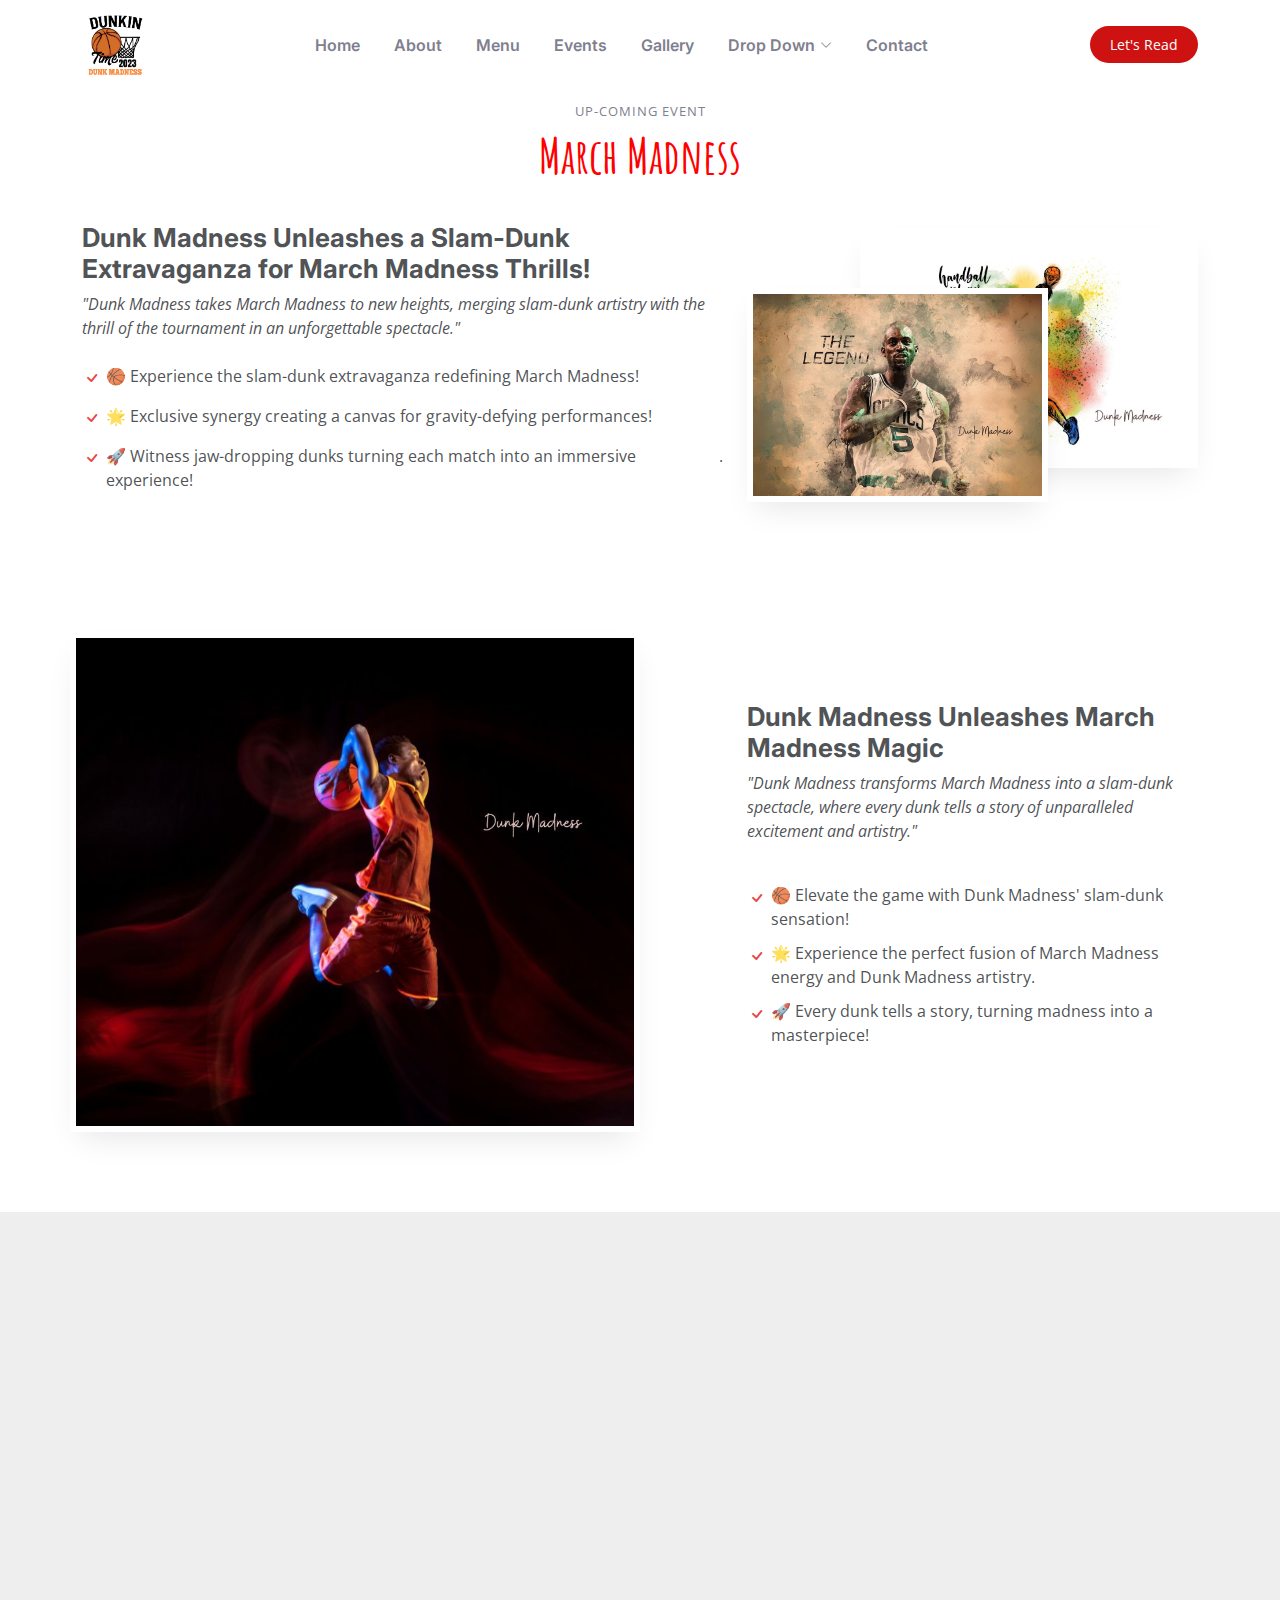
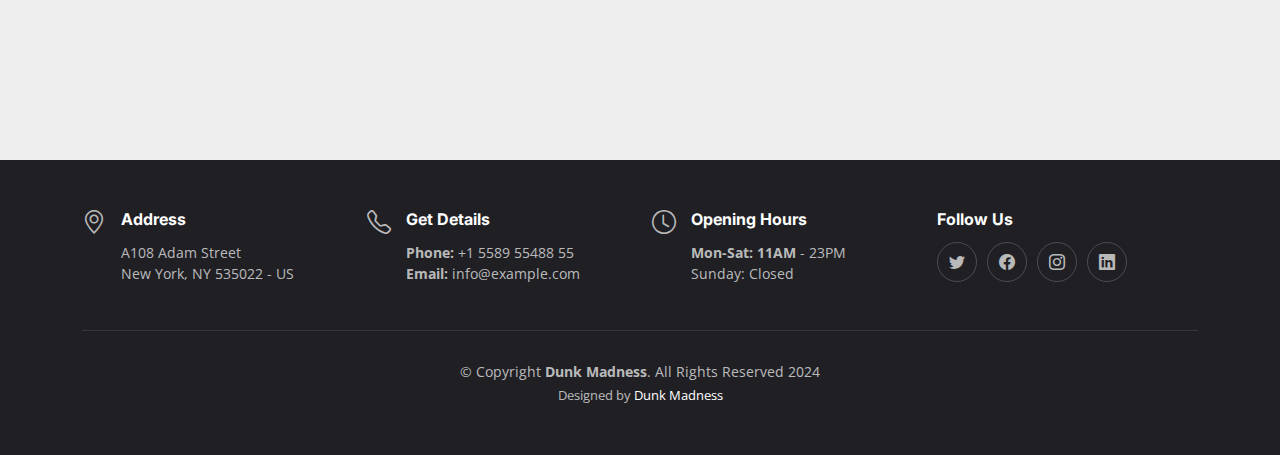
<file: event-detail.html>
<!DOCTYPE html>
<html lang="en">

<head>
  <meta charset="utf-8">
  <meta content="width=device-width, initial-scale=1.0" name="viewport">

  <title>Dunk Madness Bootstrap Template - Index</title>
  <meta content="" name="description">
  <meta content="" name="keywords">

  <!-- Favicons -->
  <link href="assets/img/favicon.png" rel="icon">
  <link href="assets/img/apple-touch-icon.png" rel="apple-touch-icon">

  <!-- Google Fonts -->
  <link rel="preconnect" href="https://fonts.googleapis.com">
  <link rel="preconnect" href="https://fonts.gstatic.com" crossorigin>
  <link href="https://fonts.googleapis.com/css2?family=Open+Sans:ital,wght@0,300;0,400;0,500;0,600;0,700;1,300;1,400;1,600;1,700&family=Amatic+SC:ital,wght@0,300;0,400;0,500;0,600;0,700;1,300;1,400;1,500;1,600;1,700&family=Inter:ital,wght@0,300;0,400;0,500;0,600;0,700;1,300;1,400;1,500;1,600;1,700&display=swap" rel="stylesheet">

  <!-- Vendor CSS Files -->
  <link href="assets/vendor/bootstrap/css/bootstrap.min.css" rel="stylesheet">
  <link href="assets/vendor/bootstrap-icons/bootstrap-icons.css" rel="stylesheet">
  <link href="assets/vendor/aos/aos.css" rel="stylesheet">
  <link href="assets/vendor/glightbox/css/glightbox.min.css" rel="stylesheet">
  <link href="assets/vendor/swiper/swiper-bundle.min.css" rel="stylesheet">

  <!-- Template Main CSS File -->
  <link href="assets/css/main.css" rel="stylesheet">
  <!-- <link href="assets/css/main1.css" rel="stylesheet"> -->


</head>

<body>

  <!-- ======= Header ======= -->
  <header id="header" class="header fixed-top d-flex align-items-center">
    <div class="container d-flex align-items-center justify-content-between">

      <a href="index.html" class="logo d-flex align-items-center me-auto me-lg-0">
        <!-- Uncomment the line below if you also wish to use an image logo -->
        <img src="assets/img/logo.png" alt="Dunk Madness" class="logo-class">
        <!-- <h1>Dunk Madness<span>.</span></h1> -->
      </a>

      <nav id="navbar" class="navbar">
        <ul>
          <li><a href="/">Home</a></li>
          <li><a href="#about">About</a></li>
          <li><a href="#menu">Menu</a></li>
          <li><a href="#events">Events</a></li>
          <li><a href="#gallery">Gallery</a></li>
          <li class="dropdown"><a href="#"><span>Drop Down</span> <i class="bi bi-chevron-down dropdown-indicator"></i></a>
            <ul>
              <li><a href="#">Drop Down 1</a></li>
              <li class="dropdown"><a href="#"><span>Deep Drop Down</span> <i class="bi bi-chevron-down dropdown-indicator"></i></a>
                <ul>
                  <li><a href="#">Deep Drop Down 1</a></li>
                  <li><a href="#">Deep Drop Down 2</a></li>
                  <li><a href="#">Deep Drop Down 3</a></li>
                  <li><a href="#">Deep Drop Down 4</a></li>
                  <li><a href="#">Deep Drop Down 5</a></li>
                </ul>
              </li>
              <li><a href="#">Drop Down 2</a></li>
              <li><a href="#">Drop Down 3</a></li>
              <li><a href="#">Drop Down 4</a></li>
            </ul>
          </li>
          <li><a href="#contact">Contact</a></li>
        </ul>
      </nav><!-- .navbar -->

      <a class="btn-book-a-table" href="#book-a-table">Let's Read</a>
      <i class="mobile-nav-toggle mobile-nav-show bi bi-list"></i>
      <i class="mobile-nav-toggle mobile-nav-hide d-none bi bi-x"></i>

    </div>
  </header><!-- End Header -->











    <section id="features" class="features">

      <div class="container section-title section-header mt-4" data-aos="fade-up">
        <h2>Up-Coming Event</h2>
        <p style="color: red; font-weight: bold;">March Madness</p>
      </div>





  
      <div class="container">
  
        <div class="row gy-4 align-items-center features-item">
          <div class="col-lg-7 order-2 order-lg-1" data-aos="fade-up" data-aos-delay="200">
            <h3>Dunk Madness Unleashes a Slam-Dunk Extravaganza for March Madness Thrills!</h3>
            <p style="font-style: italic;">"Dunk Madness takes March Madness to new heights, merging slam-dunk artistry with the thrill of the tournament in an unforgettable spectacle."</p>
            <p>
                <ul class="mt-4">
                    <li><i class="bi bi-check"></i> <span>🏀 Experience the slam-dunk extravaganza redefining March Madness!</span></li>
                    <li><i class="bi bi-check"></i><span> 🌟 Exclusive synergy creating a canvas for gravity-defying performances!</span></li>
                    <li><i class="bi bi-check"></i> <span>🚀 Witness jaw-dropping dunks turning each match into an immersive experience!</span>.</li>
                  </ul>
            </p>
            <!-- <a href="#" class="btn btn-get-started">Get Started</a> -->
          </div>
          <div class="col-lg-5 order-1 order-lg-2 d-flex align-items-center" data-aos="zoom-out" data-aos-delay="100">
            <div class="image-stack">
              <img src="assets/img/features-light-1.jpg" alt="" class="stack-front">
              <img src="assets/img/features-light-2.jpg" alt="" class="stack-back">
            </div>
          </div>
        </div><!-- Features Item -->
  
        <div class="row gy-4 align-items-stretch justify-content-between features-item ">
          <div class="col-lg-6 d-flex align-items-center features-img-bg" data-aos="zoom-out">
            <img src="assets/img/features-light-4.jpg" class="img-fluid" alt="">
          </div>
          <div class="col-lg-5 d-flex justify-content-center flex-column" data-aos="fade-up">
            <h3>Dunk Madness Unleashes March Madness Magic</h3>
            <p style="font-style: italic;">"Dunk Madness transforms March Madness into a slam-dunk spectacle, where every dunk tells a story of unparalleled excitement and artistry."</p>
            <ul class="mt-4">
              <li><i class="bi bi-check"></i> <span>🏀 Elevate the game with Dunk Madness' slam-dunk sensation!</span></li>
              <li><i class="bi bi-check"></i><span> 🌟 Experience the perfect fusion of March Madness energy and Dunk Madness artistry.</span></li>
              <li><i class="bi bi-check"></i> <span>🚀 Every dunk tells a story, turning madness into a masterpiece!</span></li>
            </ul>
            <!-- <a href="#" class="btn btn-get-started align-self-start">Get Started</a> -->
          </div>
        </div><!-- Features Item -->
  
      </div>
  
    </section><!-- End Features Section -->








    







 <!-- ======= Testimonials Section ======= -->
 <section id="testimonials" class="testimonials section-bg">
    <div class="container" data-aos="fade-up">

      <div class="section-header">
        <h2>Testimonials</h2>
        <p>What Are They <span>Saying!</span></p>
      </div>

      <div class="slides-1 swiper" data-aos="fade-up" data-aos-delay="100">
        <div class="swiper-wrapper">

          <div class="swiper-slide">
            <div class="testimonial-item">
              <div class="row gy-4 justify-content-center">
                <div class="col-lg-6">
                  <div class="testimonial-content">
                    <p>
                      <i class="bi bi-quote quote-icon-left"></i>
                      "You can get much easier shots just by staying patient and getting to what you want, not letting the defense dictate what you want."
                      <i class="bi bi-quote quote-icon-right"></i>
                    </p>
                    <h3>Jaren Jackson Jr</h3>
 
                  </div>
                </div>
                <div class="col-lg-2 text-center">
                  <img src="assets/img/testimonials/testimonials-1.jpg" class="img-fluid testimonial-img" alt="">
                </div>
              </div>
            </div>
          </div><!-- End testimonial item -->

          <div class="swiper-slide">
            <div class="testimonial-item">
              <div class="row gy-4 justify-content-center">
                <div class="col-lg-6">
                  <div class="testimonial-content">
                    <p>
                      <i class="bi bi-quote quote-icon-left"></i>
                      "When everybody is sharing the ball, everybody makes everybody happy."
                      <i class="bi bi-quote quote-icon-right"></i>
                    </p>
                    <h3>Nikola Jokic</h3>
                    
                  </div>
                </div>
                <div class="col-lg-2 text-center">
                  <img src="assets/img/testimonials/testimonials-2.jpg" class="img-fluid testimonial-img" alt="">
                </div>
              </div>
            </div>
          </div><!-- End testimonial item -->

          <div class="swiper-slide">
            <div class="testimonial-item">
              <div class="row gy-4 justify-content-center">
                <div class="col-lg-6">
                  <div class="testimonial-content">
                    <p>
                      <i class="bi bi-quote quote-icon-left"></i>
                      "The goal is not to win championships. The goal is to win championships year after year." 
                      <i class="bi bi-quote quote-icon-right"></i>
                    </p>
                    <h3>Giannis Antetokounmpo</h3>
                    
                  </div>
                </div>
                <div class="col-lg-2 text-center">
                  <img src="assets/img/testimonials/testimonials-3.jpg" class="img-fluid testimonial-img" alt="">
                </div>
              </div>
            </div>
          </div><!-- End testimonial item -->

          <div class="swiper-slide">
            <div class="testimonial-item">
              <div class="row gy-4 justify-content-center">
                <div class="col-lg-6">
                  <div class="testimonial-content">
                    <p>
                      <i class="bi bi-quote quote-icon-left"></i>
                      "Basketball wasn't just a sport. It was an art, one that must be mastered to succeed."
                      <i class="bi bi-quote quote-icon-right"></i>
                    </p>
                    <h3>Steph Curry</h3>
                    
                  </div>
                </div>
                <div class="col-lg-2 text-center">
                  <img src="assets/img/testimonials/testimonials-4.jpg" class="img-fluid testimonial-img" alt="">
                </div>
              </div>
            </div>
          </div><!-- End testimonial item -->

        </div>
        <div class="swiper-pagination"></div>
      </div>

    </div>
  </section><!-- End Testimonials Section -->





















  <!-- ======= Footer ======= -->
  <footer id="footer" class="footer">

    <div class="container">
      <div class="row gy-3">
        <div class="col-lg-3 col-md-6 d-flex">
          <i class="bi bi-geo-alt icon"></i>
          <div>
            <h4>Address</h4>
            <p>
              A108 Adam Street <br>
              New York, NY 535022 - US<br>
            </p>
          </div>

        </div>

        <div class="col-lg-3 col-md-6 footer-links d-flex">
          <i class="bi bi-telephone icon"></i>
          <div>
            <h4>Get Details</h4>
            <p>
              <strong>Phone:</strong> +1 5589 55488 55<br>
              <strong>Email:</strong> info@example.com<br>
            </p>
          </div>
        </div>

        <div class="col-lg-3 col-md-6 footer-links d-flex">
          <i class="bi bi-clock icon"></i>
          <div>
            <h4>Opening Hours</h4>
            <p>
              <strong>Mon-Sat: 11AM</strong> - 23PM<br>
              Sunday: Closed
            </p>
          </div>
        </div>

        <div class="col-lg-3 col-md-6 footer-links">
          <h4>Follow Us</h4>
          <div class="social-links d-flex">
            <a href="#" class="twitter"><i class="bi bi-twitter"></i></a>
            <a href="#" class="facebook"><i class="bi bi-facebook"></i></a>
            <a href="#" class="instagram"><i class="bi bi-instagram"></i></a>
            <a href="#" class="linkedin"><i class="bi bi-linkedin"></i></a>
          </div>
        </div>

      </div>
    </div>

    <div class="container">
      <div class="copyright">
        &copy; Copyright <strong><span>Dunk Madness</span></strong>. All Rights Reserved 2024
      </div>
      <div class="credits">
        <!-- All the links in the footer should remain intact. -->
        <!-- You can delete the links only if you purchased the pro version. -->
        <!-- Licensing information: https://bootstrapmade.com/license/ -->
        <!-- Purchase the pro version with working PHP/AJAX contact form: https://bootstrapmade.com/Dunk Madness-bootstrap-restaurant-website-template/ -->
        Designed by <a href="#">Dunk Madness</a>
      </div>
    </div>

  </footer><!-- End Footer -->
  <!-- End Footer -->

  <a href="#" class="scroll-top d-flex align-items-center justify-content-center"><i class="bi bi-arrow-up-short"></i></a>

  <div id="preloader"></div>

  <!-- Vendor JS Files -->
  <script src="assets/vendor/bootstrap/js/bootstrap.bundle.min.js"></script>
  <script src="assets/vendor/aos/aos.js"></script>
  <script src="assets/vendor/glightbox/js/glightbox.min.js"></script>
  <script src="assets/vendor/purecounter/purecounter_vanilla.js"></script>
  <script src="assets/vendor/swiper/swiper-bundle.min.js"></script>
  <script src="assets/vendor/php-email-form/validate.js"></script>

  <!-- Template Main JS File -->
  <script src="assets/js/main.js"></script>

</body>

</html>
</file>
<file: assets/css/main.css>
/*--------------------------------------------------------------
# Set main reusable colors and fonts using CSS variables
# Learn more about CSS variables at https://developer.mozilla.org/en-US/docs/Web/CSS/Using_CSS_custom_properties
--------------------------------------------------------------*/
/* Fonts */
:root {
  --font-default: "Open Sans", system-ui, -apple-system, "Segoe UI", Roboto, "Helvetica Neue", Arial, "Noto Sans", "Liberation Sans", sans-serif, "Apple Color Emoji", "Segoe UI Emoji", "Segoe UI Symbol", "Noto Color Emoji";
  --font-primary: "Amatic SC", sans-serif;
  --font-secondary: "Inter", sans-serif;
}

/* Colors */
:root {
  --color-default: #212529;
  --color-primary: #ce1212;
  --color-secondary: #37373f;
}

/* Smooth scroll behavior */
:root {
  scroll-behavior: smooth;
}

/*--------------------------------------------------------------
# General
--------------------------------------------------------------*/
body {
  font-family: var(--font-default);
  color: var(--color-default);
}

a {
  color: var(--color-primary);
  text-decoration: none;
}

a:hover {
  color: #ec2727;
  text-decoration: none;
}

h1,
h2,
h3,
h4,
h5,
h6 {
  font-family: var(--font-secondary);
}

/*--------------------------------------------------------------
# Sections & Section Header
--------------------------------------------------------------*/
section {
  overflow: hidden;
  padding: 80px 0;
  scroll-margin-top: 90px;
  overflow: clip;
}

.section-bg {
  background-color: #eee;
}

.section-header {
  text-align: center;
  padding-bottom: 30px;
}

.section-header h2 {
  font-size: 13px;
  letter-spacing: 1px;
  font-weight: 400;
  margin: 0;
  padding: 0;
  color: #7f7f90;
  text-transform: uppercase;
  font-family: var(--font-default);
}

.section-header p {
  margin: 0;
  font-size: 48px;
  font-weight: 400;
  font-family: var(--font-primary);
}

.section-header p span {
  color: var(--color-primary);
}

/*--------------------------------------------------------------
# Breadcrumbs
--------------------------------------------------------------*/
.breadcrumbs {
  padding: 15px 0;
  background: rgba(55, 55, 63, 0.05);
  margin-top: 90px;
}

@media (max-width: 575px) {
  .breadcrumbs {
    margin-top: 70px;
  }
}

.breadcrumbs h2 {
  font-size: 24px;
  font-weight: 400;
  margin: 0;
}

.breadcrumbs ol {
  display: flex;
  flex-wrap: wrap;
  list-style: none;
  padding: 0;
  margin: 0;
  font-size: 14px;
}

.breadcrumbs ol li+li {
  padding-left: 10px;
}

.breadcrumbs ol li+li::before {
  display: inline-block;
  padding-right: 10px;
  color: #676775;
  content: "/";
}

@media (max-width: 992px) {
  .breadcrumbs .d-flex {
    display: block !important;
  }

  .breadcrumbs h2 {
    margin-bottom: 10px;
  }

  .breadcrumbs ol {
    display: block;
  }

  .breadcrumbs ol li {
    display: inline-block;
  }
}

/*--------------------------------------------------------------
# Scroll top button
--------------------------------------------------------------*/
.scroll-top {
  position: fixed;
  visibility: hidden;
  opacity: 0;
  right: 15px;
  bottom: 15px;
  z-index: 99999;
  background: var(--color-primary);
  width: 44px;
  height: 44px;
  border-radius: 50px;
  transition: all 0.4s;
}

.scroll-top i {
  font-size: 24px;
  color: #fff;
  line-height: 0;
}

.scroll-top:hover {
  background: #ec2727;
  color: #fff;
}

.scroll-top.active {
  visibility: visible;
  opacity: 1;
}

/*--------------------------------------------------------------
# Preloader
--------------------------------------------------------------*/
#preloader {
  position: fixed;
  inset: 0;
  z-index: 9999;
  overflow: hidden;
  background: #fff;
  transition: all 0.6s ease-out;
  width: 100%;
  height: 100vh;
}

#preloader:before,
#preloader:after {
  content: "";
  position: absolute;
  border: 4px solid var(--color-primary);
  border-radius: 50%;
  animation: animate-preloader 2s cubic-bezier(0, 0.2, 0.8, 1) infinite;
}

#preloader:after {
  animation-delay: -0.5s;
}

@keyframes animate-preloader {
  0% {
    width: 10px;
    height: 10px;
    top: calc(50% - 5px);
    left: calc(50% - 5px);
    opacity: 1;
  }

  100% {
    width: 72px;
    height: 72px;
    top: calc(50% - 36px);
    left: calc(50% - 36px);
    opacity: 0;
  }
}

/*--------------------------------------------------------------
# Disable aos animation delay on mobile devices
--------------------------------------------------------------*/
@media screen and (max-width: 768px) {
  [data-aos-delay] {
    transition-delay: 0 !important;
  }
}

/*--------------------------------------------------------------
# Header
--------------------------------------------------------------*/
.header {
  background: #fff;
  transition: all 0.5s;
  z-index: 997;
  height: 90px;
  border-bottom: 1px solid #fff;
}

@media (max-width: 575px) {
  .header {
    height: 70px;
  }
}

.header.sticked {
  border-color: #fff;
  border-color: #eee;
}

.header .logo img {
  max-height: 80px;
  margin-right: 6px;
  margin-top: 15px;
}

.header .logo h1 {
  font-size: 28px;
  font-weight: 700;
  color: #000;
  margin: 0;
  font-family: var(--font-secondary);
}

.header .logo h1 span {
  color: var(--color-primary);
}

.header .btn-book-a-table,
.header .btn-book-a-table:focus {
  font-size: 14px;
  color: #fff;
  background: var(--color-primary);
  padding: 8px 20px;
  margin-left: 30px;
  border-radius: 50px;
  transition: 0.3s;
}

.header .btn-book-a-table:hover,
.header .btn-book-a-table:focus:hover {
  color: #fff;
  background: rgba(206, 18, 18, 0.8);
}

/*--------------------------------------------------------------
# Desktop Navigation
--------------------------------------------------------------*/
@media (min-width: 1280px) {
  .navbar {
    padding: 0;
  }

  .navbar ul {
    margin: 0;
    padding: 0;
    display: flex;
    list-style: none;
    align-items: center;
  }

  .navbar li {
    position: relative;
  }

  .navbar>ul>li {
    white-space: nowrap;
    padding: 10px 0 10px 28px;
  }

  .navbar a,
  .navbar a:focus {
    display: flex;
    align-items: center;
    justify-content: space-between;
    padding: 0 3px;
    font-family: var(--font-secondary);
    font-size: 16px;
    font-weight: 600;
    color: #7f7f90;
    white-space: nowrap;
    transition: 0.3s;
    position: relative;
  }

  .navbar a i,
  .navbar a:focus i {
    font-size: 12px;
    line-height: 0;
    margin-left: 5px;
  }

  .navbar>ul>li>a:before {
    content: "";
    position: absolute;
    width: 100%;
    height: 2px;
    bottom: -6px;
    left: 0;
    background-color: var(--color-primary);
    visibility: hidden;
    width: 0px;
    transition: all 0.3s ease-in-out 0s;
  }

  .navbar a:hover:before,
  .navbar li:hover>a:before,
  .navbar .active:before {
    visibility: visible;
    width: 100%;
  }

  .navbar a:hover,
  .navbar .active,
  .navbar .active:focus,
  .navbar li:hover>a {
    color: #000;
  }

  .navbar .dropdown ul {
    display: block;
    position: absolute;
    left: 28px;
    top: calc(100% + 30px);
    margin: 0;
    padding: 10px 0;
    z-index: 99;
    opacity: 0;
    visibility: hidden;
    background: #fff;
    box-shadow: 0px 0px 30px rgba(127, 137, 161, 0.25);
    transition: 0.3s;
    border-radius: 4px;
  }

  .navbar .dropdown ul li {
    min-width: 200px;
  }

  .navbar .dropdown ul a {
    padding: 10px 20px;
    font-size: 15px;
    text-transform: none;
    font-weight: 600;
  }

  .navbar .dropdown ul a i {
    font-size: 12px;
  }

  .navbar .dropdown ul a:hover,
  .navbar .dropdown ul .active:hover,
  .navbar .dropdown ul li:hover>a {
    color: var(--color-primary);
  }

  .navbar .dropdown:hover>ul {
    opacity: 1;
    top: 100%;
    visibility: visible;
  }

  .navbar .dropdown .dropdown ul {
    top: 0;
    left: calc(100% - 30px);
    visibility: hidden;
  }

  .navbar .dropdown .dropdown:hover>ul {
    opacity: 1;
    top: 0;
    left: 100%;
    visibility: visible;
  }
}

@media (min-width: 1280px) and (max-width: 1366px) {
  .navbar .dropdown .dropdown ul {
    left: -90%;
  }

  .navbar .dropdown .dropdown:hover>ul {
    left: -100%;
  }
}

@media (min-width: 1280px) {

  .mobile-nav-show,
  .mobile-nav-hide {
    display: none;
  }
}

/*--------------------------------------------------------------
# Mobile Navigation
--------------------------------------------------------------*/
@media (max-width: 1279px) {
  .navbar {
    position: fixed;
    top: 0;
    right: -100%;
    width: 100%;
    max-width: 400px;
    border-left: 1px solid #666;
    bottom: 0;
    transition: 0.3s;
    z-index: 9997;
  }

  .navbar ul {
    position: absolute;
    inset: 0;
    padding: 50px 0 10px 0;
    margin: 0;
    background: rgba(255, 255, 255, 0.9);
    overflow-y: auto;
    transition: 0.3s;
    z-index: 9998;
  }

  .navbar a,
  .navbar a:focus {
    display: flex;
    align-items: center;
    justify-content: space-between;
    padding: 10px 20px;
    font-family: var(--font-secondary);
    border-bottom: 2px solid rgba(255, 255, 255, 0.8);
    font-size: 16px;
    font-weight: 600;
    color: #7f7f90;
    white-space: nowrap;
    transition: 0.3s;
  }

  .navbar a i,
  .navbar a:focus i {
    font-size: 12px;
    line-height: 0;
    margin-left: 5px;
  }

  .navbar a:hover,
  .navbar li:hover>a {
    color: #000;
  }

  .navbar .active,
  .navbar .active:focus {
    color: #000;
    border-color: var(--color-primary);
  }

  .navbar .dropdown ul,
  .navbar .dropdown .dropdown ul {
    position: static;
    display: none;
    padding: 10px 0;
    margin: 10px 20px;
    transition: all 0.5s ease-in-out;
    border: 1px solid #eee;
  }

  .navbar .dropdown>.dropdown-active,
  .navbar .dropdown .dropdown>.dropdown-active {
    display: block;
  }

  .mobile-nav-show {
    color: var(--color-secondary);
    font-size: 28px;
    cursor: pointer;
    line-height: 0;
    transition: 0.5s;
    z-index: 9999;
    margin: 0 10px 0 20px;
  }

  .mobile-nav-hide {
    color: var(--color-secondary);
    font-size: 32px;
    cursor: pointer;
    line-height: 0;
    transition: 0.5s;
    position: fixed;
    right: 20px;
    top: 20px;
    z-index: 9999;
  }

  .mobile-nav-active {
    overflow: hidden;
  }

  .mobile-nav-active .navbar {
    right: 0;
  }

  .mobile-nav-active .navbar:before {
    content: "";
    position: fixed;
    inset: 0;
    background: rgba(255, 255, 255, 0.8);
    z-index: 9996;
  }
}

/*--------------------------------------------------------------
# About Section
--------------------------------------------------------------*/
.about .about-img {
  min-height: 500px;
}

.about h3 {
  font-weight: 700;
  font-size: 36px;
  margin-bottom: 30px;
  font-family: var(--font-secondary);
}



.about .call-us h4 {
  font-size: 24px;
  font-weight: 700;
  margin-bottom: 5px;
  font-family: var(--font-default);
}

.about .call-us p {
  font-size: 28px;
  font-weight: 700;
  color: var(--color-primary);
}

.about .content ul {
  list-style: none;
  padding: 0;
}

.about .content ul li {
  padding: 0 0 8px 26px;
  position: relative;
}

.about .content ul i {
  position: absolute;
  font-size: 20px;
  left: 0;
  top: -3px;
  color: var(--color-primary);
}

.about .content p:last-child {
  margin-bottom: 0;
}

.about .play-btn {
  width: 94px;
  height: 94px;
  background: radial-gradient(var(--color-primary) 50%, rgba(206, 18, 18, 0.4) 52%);
  border-radius: 50%;
  display: block;
  position: absolute;
  left: calc(50% - 47px);
  top: calc(50% - 47px);
  overflow: hidden;
}

.about .play-btn:before {
  content: "";
  position: absolute;
  width: 120px;
  height: 120px;
  animation-delay: 0s;
  animation: pulsate-btn 2s;
  animation-direction: forwards;
  animation-iteration-count: infinite;
  animation-timing-function: steps;
  opacity: 1;
  border-radius: 50%;
  border: 5px solid rgba(206, 18, 18, 0.7);
  top: -15%;
  left: -15%;
  background: rgba(198, 16, 0, 0);
}

.about .play-btn:after {
  content: "";
  position: absolute;
  left: 50%;
  top: 50%;
  transform: translateX(-40%) translateY(-50%);
  width: 0;
  height: 0;
  border-top: 10px solid transparent;
  border-bottom: 10px solid transparent;
  border-left: 15px solid #fff;
  z-index: 100;
  transition: all 400ms cubic-bezier(0.55, 0.055, 0.675, 0.19);
}

.about .play-btn:hover:before {
  content: "";
  position: absolute;
  left: 50%;
  top: 50%;
  transform: translateX(-40%) translateY(-50%);
  width: 0;
  height: 0;
  border: none;
  border-top: 10px solid transparent;
  border-bottom: 10px solid transparent;
  border-left: 15px solid #fff;
  z-index: 200;
  animation: none;
  border-radius: 0;
}

.about .play-btn:hover:after {
  border-left: 15px solid var(--color-primary);
  transform: scale(20);
}

@keyframes pulsate-btn {
  0% {
    transform: scale(0.6, 0.6);
    opacity: 1;
  }

  100% {
    transform: scale(1, 1);
    opacity: 0;
  }
}

/*--------------------------------------------------------------
# Why Us Section
--------------------------------------------------------------*/
.why-us .why-box {
  padding: 30px;
  background: var(--color-primary);
  color: #fff;
}

.why-us .why-box h3 {
  font-weight: 700;
  font-size: 34px;
  margin-bottom: 30px;
}

.why-us .why-box p {
  margin-bottom: 30px;
}

.why-us .why-box .more-btn {
  display: inline-block;
  background: rgba(255, 255, 255, 0.3);
  padding: 6px 30px 8px 30px;
  color: #fff;
  border-radius: 50px;
  transition: all ease-in-out 0.4s;
}

.why-us .why-box .more-btn i {
  font-size: 14px;
}

.why-us .why-box .more-btn:hover {
  color: var(--color-primary);
  background: #fff;
}

.why-us .icon-box {
  text-align: center;
  background: #fff;
  padding: 40px 30px;
  width: 100%;
  height: 100%;
  border: 1px solid rgba(55, 55, 63, 0.1);
  transition: 0.3s;
}

.why-us .icon-box i {
  color: var(--color-primary);
  margin-bottom: 30px;
  font-size: 32px;
  margin-bottom: 30px;
  background: rgba(206, 18, 18, 0.1);
  border-radius: 50px;
  display: flex;
  align-items: center;
  justify-content: center;
  width: 64px;
  height: 64px;
}

.why-us .icon-box h4 {
  font-size: 20px;
  font-weight: 400;
  margin: 0 0 30px 0;
  font-family: var(--font-secondary);
}

.why-us .icon-box p {
  font-size: 15px;
  color: #6c757d;
}

@media (min-width: 1200px) {
  .why-us .icon-box:hover {
    transform: scale(1.1);
  }
}

/*--------------------------------------------------------------
# Stats Counter Section
--------------------------------------------------------------*/
.stats-counter {
  background: linear-gradient(rgba(0, 0, 0, 0.5), rgba(0, 0, 0, 0.5)), url("../img/stats-bg.jpg") center center;
  background-size: cover;
  padding: 100px 0;
}

@media (min-width: 1365px) {
  .stats-counter {
    background-attachment: fixed;
  }
}

.stats-counter .stats-item {
  padding: 30px;
  width: 100%;
}

.stats-counter .stats-item span {
  font-size: 48px;
  display: block;
  color: #fff;
  font-weight: 700;
}

.stats-counter .stats-item p {
  padding: 0;
  margin: 0;
  font-family: var(--font-secondary);
  font-size: 16px;
  font-weight: 700;
  color: rgba(255, 255, 255, 0.6);
}

/*--------------------------------------------------------------
# Menu Section
--------------------------------------------------------------*/
.menu .nav-tabs {
  border: 0;
}

.menu .nav-link {
  margin: 0 10px;
  padding: 10px 5px;
  transition: 0.3s;
  color: var(--color-secondary);
  border-radius: 0;
  cursor: pointer;
  height: 100%;
  border: 0;
  border-bottom: 2px solid #b6b6bf;
}

@media (max-width: 575px) {
  .menu .nav-link {
    margin: 0 10px;
    padding: 10px 0;
  }
}

.menu .nav-link i {
  padding-right: 15px;
  font-size: 48px;
}

.menu .nav-link h4 {
  font-size: 18px;
  font-weight: 400;
  margin: 0;
  font-family: var(--font-secondary);
}

@media (max-width: 575px) {
  .menu .nav-link h4 {
    font-size: 16px;
  }
}

.menu .nav-link:hover {
  color: var(--color-primary);
}

.menu .nav-link.active {
  color: var(--color-primary);
  border-color: var(--color-primary);
}

.menu .tab-content .tab-header {
  padding: 30px 0;
}

.menu .tab-content .tab-header p {
  font-size: 14px;
  text-transform: uppercase;
  color: #676775;
  margin-bottom: 0;
}

.menu .tab-content .tab-header h3 {
  font-size: 36px;
  font-weight: 600;
  color: var(--color-primary);
}

.menu .tab-content .menu-item {
  -moz-text-align-last: center;
  text-align-last: center;
}

.menu .tab-content .menu-item .menu-img {
  padding: 0 60px;
  margin-bottom: 15px;
}

.menu .tab-content .menu-item h4 {
  font-size: 22px;
  font-weight: 500;
  color: var(--color-secondary);
  font-family: var(--font-secondary);
  font-weight: 30px;
  margin-bottom: 5px;
}

.menu .tab-content .menu-item .ingredients {
  font-family: var(--font-secondary);
  color: #8d8d9b;
  margin-bottom: 5px;
}

.menu .tab-content .menu-item .price {
  font-size: 24px;
  font-weight: 700;
  color: var(--color-primary);
}

/*--------------------------------------------------------------
# Testimonials Section
--------------------------------------------------------------*/
.testimonials .section-header {
  margin-bottom: 40px;
}

.testimonials .testimonials-carousel,
.testimonials .testimonials-slider {
  overflow: hidden;
}

.testimonials .testimonial-item .testimonial-content {
  border-left: 3px solid var(--color-primary);
  padding-left: 30px;
}

.testimonials .testimonial-item .testimonial-img {
  border-radius: 50%;
  border: 4px solid #fff;
  margin: 0 auto;
}

.testimonials .testimonial-item h3 {
  font-size: 20px;
  font-weight: bold;
  margin: 10px 0 5px 0;
  color: var(--color-default);
  font-family: var(--font-secondary);
}

.testimonials .testimonial-item h4 {
  font-size: 14px;
  color: #6c757d;
  margin: 0 0 10px 0;
  font-family: var(--font-secondary);
}

.testimonials .testimonial-item .stars i {
  color: #ffc107;
  margin: 0 1px;
}

.testimonials .testimonial-item .quote-icon-left,
.testimonials .testimonial-item .quote-icon-right {
  color: #f05656;
  font-size: 26px;
  line-height: 0;
}

.testimonials .testimonial-item .quote-icon-left {
  display: inline-block;
  left: -5px;
  position: relative;
}

.testimonials .testimonial-item .quote-icon-right {
  display: inline-block;
  right: -5px;
  position: relative;
  top: 10px;
  transform: scale(-1, -1);
}

.testimonials .testimonial-item p {
  font-style: italic;
}

.testimonials .swiper-pagination {
  margin-top: 40px;
  position: relative;
}

.testimonials .swiper-pagination .swiper-pagination-bullet {
  width: 12px;
  height: 12px;
  background-color: #d1d1d7;
  opacity: 1;
}

.testimonials .swiper-pagination .swiper-pagination-bullet-active {
  background-color: var(--color-primary);
}

/*--------------------------------------------------------------
# Events Section
--------------------------------------------------------------*/
.events .container-fluid {
  padding: 0;
}

.events .event-item {
  background-size: cover;
  background-position: cente;
  min-height: 600px;
  padding: 30px;
}

@media (max-width: 575px) {
  .events .event-item {
    min-height: 500px;
  }
}

.events .event-item:before {
  content: "";
  background: rgba(0, 0, 0, 0.6);
  position: absolute;
  inset: 0;
}

.events .event-item h3 {
  font-size: 24px;
  font-weight: 700;
  margin-bottom: 5px;
  color: #fff;
  position: relative;
}

.events .event-item .price {
  color: #fff;
  border-bottom: 2px solid var(--color-primary);
  font-size: 32px;
  font-weight: 700;
  margin-bottom: 15px;
  position: relative;
}

.events .event-item .description {
  margin-bottom: 0;
  color: rgba(255, 255, 255, 0.9);
  position: relative;
}

@media (min-width: 1200px) {
  .events .swiper-slide-active+.swiper-slide {
    border-left: 1px solid rgba(255, 255, 255, 0.5);
    border-right: 1px solid rgba(255, 255, 255, 0.5);
    z-index: 1;
  }
}

.events .swiper-pagination {
  margin-top: 20px;
  position: relative;
}

.events .swiper-pagination .swiper-pagination-bullet {
  width: 10px;
  height: 10px;
  background-color: #d1d1d7;
  opacity: 1;
}

.events .swiper-pagination .swiper-pagination-bullet-active {
  background-color: var(--color-primary);
}

/*--------------------------------------------------------------
# Chefs Section
--------------------------------------------------------------*/
.chefs .chef-member {
  overflow: hidden;
  text-align: center;
  border-radius: 5px;
  background: #fff;
  box-shadow: 0px 0 30px rgba(55, 55, 63, 0.08);
  transition: 0.3s;
}

.chefs .chef-member .member-img {
  position: relative;
  overflow: hidden;
}

.chefs .chef-member .member-img:after {
  position: absolute;
  content: "";
  left: 0;
  bottom: 0;
  height: 100%;
  width: 100%;
  background: url(../img/team-shape.svg) no-repeat center bottom;
  background-size: contain;
  z-index: 1;
}

.chefs .chef-member .social {
  position: absolute;
  right: -100%;
  top: 30px;
  opacity: 0;
  border-radius: 4px;
  transition: 0.5s;
  background: rgba(255, 255, 255, 0.3);
  z-index: 2;
}

.chefs .chef-member .social a {
  transition: color 0.3s;
  color: rgba(55, 55, 63, 0.4);
  margin: 15px 12px;
  display: block;
  line-height: 0;
  text-align: center;
}

.chefs .chef-member .social a:hover {
  color: rgba(55, 55, 63, 0.9);
}

.chefs .chef-member .social i {
  font-size: 18px;
}

.chefs .chef-member .member-info {
  padding: 10px 15px 20px 15px;
}

.chefs .chef-member .member-info h4 {
  font-weight: 700;
  margin-bottom: 5px;
  font-size: 20px;
  color: var(--color-secondary);
}

.chefs .chef-member .member-info span {
  display: block;
  font-size: 14px;
  font-weight: 400;
  color: rgba(33, 37, 41, 0.4);
}

.chefs .chef-member .member-info p {
  font-style: italic;
  font-size: 14px;
  padding-top: 15px;
  line-height: 26px;
  color: rgba(33, 37, 41, 0.7);
}

.chefs .chef-member:hover {
  transform: scale(1.08);
  box-shadow: 0px 0 30px rgba(55, 55, 63, 0.15);
}

.chefs .chef-member:hover .social {
  right: 8px;
  opacity: 1;
}

/*--------------------------------------------------------------
# Book A Table Section
--------------------------------------------------------------*/
.book-a-table .reservation-img {
  min-height: 500px;
  background-size: cover;
  background-position: center;
}

.book-a-table .reservation-form-bg {
  background: rgba(55, 55, 63, 0.04);
}

.book-a-table .php-email-form {
  padding: 40px;
}

@media (max-width: 575px) {
  .book-a-table .php-email-form {
    padding: 20px;
  }
}

.book-a-table .php-email-form h3 {
  font-size: 14px;
  font-weight: 700;
  text-transform: uppercase;
  letter-spacing: 1px;
}

.book-a-table .php-email-form h4 {
  font-size: 14px;
  font-weight: 700;
  text-transform: uppercase;
  letter-spacing: 1px;
  margin: 20px 0 0 0;
}

.book-a-table .php-email-form p {
  font-size: 14px;
  margin-bottom: 20px;
}

.book-a-table .php-email-form .error-message {
  display: none;
  color: #fff;
  background: #df1529;
  text-align: left;
  padding: 15px;
  margin-bottom: 24px;
  font-weight: 600;
}

.book-a-table .php-email-form .sent-message {
  display: none;
  color: #fff;
  background: #059652;
  text-align: center;
  padding: 15px;
  margin-bottom: 24px;
  font-weight: 600;
}

.book-a-table .php-email-form .loading {
  display: none;
  background: #fff;
  text-align: center;
  padding: 15px;
  margin-bottom: 24px;
}

.book-a-table .php-email-form .loading:before {
  content: "";
  display: inline-block;
  border-radius: 50%;
  width: 24px;
  height: 24px;
  margin: 0 10px -6px 0;
  border: 3px solid #059652;
  border-top-color: #fff;
  animation: animate-loading 1s linear infinite;
}

.book-a-table .php-email-form input,
.book-a-table .php-email-form textarea {
  border-radius: 0;
  box-shadow: none;
  font-size: 14px;
  border-radius: 0;
}

.book-a-table .php-email-form input:focus,
.book-a-table .php-email-form textarea:focus {
  border-color: var(--color-primary);
}

.book-a-table .php-email-form input {
  padding: 12px 15px;
}

.book-a-table .php-email-form textarea {
  padding: 12px 15px;
}

.book-a-table .php-email-form button[type=submit] {
  background: var(--color-primary);
  border: 0;
  padding: 14px 60px;
  color: #fff;
  transition: 0.4s;
  border-radius: 50px;
}

.book-a-table .php-email-form button[type=submit]:hover {
  background: #ec2727;
}

@keyframes animate-loading {
  0% {
    transform: rotate(0deg);
  }

  100% {
    transform: rotate(360deg);
  }
}

/*--------------------------------------------------------------
# Gallery Section
--------------------------------------------------------------*/
.gallery {
  overflow: hidden;
}

.gallery .swiper-pagination {
  margin-top: 20px;
  position: relative;
}

.gallery .swiper-pagination .swiper-pagination-bullet {
  width: 12px;
  height: 12px;
  background-color: #d1d1d7;
  opacity: 1;
}

.gallery .swiper-pagination .swiper-pagination-bullet-active {
  background-color: var(--color-primary);
}

.gallery .swiper-slide-active {
  text-align: center;
}

@media (min-width: 992px) {
  .gallery .swiper-wrapper {
    padding: 40px 0;
  }

  .gallery .swiper-slide-active {
    border: 6px solid var(--color-primary);
    padding: 4px;
    background: #fff;
    z-index: 1;
    transform: scale(1.2);
  }
}

/*--------------------------------------------------------------
# Contact Section
--------------------------------------------------------------*/
.contact .info-item {
  background: #f4f4f4;
  padding: 30px;
  height: 100%;
}

.contact .info-item .icon {
  display: flex;
  align-items: center;
  justify-content: center;
  width: 56px;
  height: 56px;
  font-size: 24px;
  line-height: 0;
  color: #fff;
  background: var(--color-primary);
  border-radius: 50%;
  margin-right: 15px;
}

.contact .info-item h3 {
  font-size: 20px;
  color: #6c757d;
  font-weight: 700;
  margin: 0 0 5px 0;
}

.contact .info-item p {
  padding: 0;
  margin: 0;
  line-height: 24px;
  font-size: 14px;
}

.contact .info-item .social-links a {
  font-size: 24px;
  display: inline-block;
  color: rgba(55, 55, 63, 0.7);
  line-height: 1;
  margin: 4px 6px 0 0;
  transition: 0.3s;
}

.contact .info-item .social-links a:hover {
  color: var(--color-primary);
}

.contact .php-email-form {
  width: 100%;
  margin-top: 30px;
  background: #fff;
  box-shadow: 0 0 30px rgba(0, 0, 0, 0.08);
}

.contact .php-email-form .form-group {
  padding-bottom: 20px;
}

.contact .php-email-form .error-message {
  display: none;
  color: #fff;
  background: #df1529;
  text-align: left;
  padding: 15px;
  font-weight: 600;
}

.contact .php-email-form .error-message br+br {
  margin-top: 25px;
}

.contact .php-email-form .sent-message {
  display: none;
  color: #fff;
  background: #059652;
  text-align: center;
  padding: 15px;
  font-weight: 600;
}

.contact .php-email-form .loading {
  display: none;
  background: #fff;
  text-align: center;
  padding: 15px;
}

.contact .php-email-form .loading:before {
  content: "";
  display: inline-block;
  border-radius: 50%;
  width: 24px;
  height: 24px;
  margin: 0 10px -6px 0;
  border: 3px solid #059652;
  border-top-color: #fff;
  animation: animate-loading 1s linear infinite;
}

.contact .php-email-form input,
.contact .php-email-form textarea {
  border-radius: 0;
  box-shadow: none;
  font-size: 14px;
}

.contact .php-email-form input:focus,
.contact .php-email-form textarea:focus {
  border-color: var(--color-primary);
}

.contact .php-email-form input {
  height: 48px;
}

.contact .php-email-form textarea {
  padding: 10px 12px;
}

.contact .php-email-form button[type=submit] {
  background: var(--color-primary);
  border: 0;
  padding: 12px 40px;
  color: #fff;
  transition: 0.4s;
  border-radius: 50px;
}

.contact .php-email-form button[type=submit]:hover {
  background: #ec2727;
}

@keyframes animate-loading {
  0% {
    transform: rotate(0deg);
  }

  100% {
    transform: rotate(360deg);
  }
}

/*--------------------------------------------------------------
# Hero Section
--------------------------------------------------------------*/
.hero {
  width: 100%;
  background-size: cover;
  position: relative;
  min-height: 60vh;
  padding: 160px 0 60px 0;
}

.hero h2 {
  font-size: 64px;
  font-weight: 700;
  margin-bottom: 20px;
  color: var(--color-secondary);
  font-family: var(--font-primary);
}

.hero h2 span {
  color: var(--color-primary);
}

.hero p {
  color: #4f4f5a;
  font-weight: 400;
  margin-bottom: 30px;
}

.hero .btn-book-a-table {
  font-weight: 500;
  font-size: 14px;
  letter-spacing: 1px;
  display: inline-block;
  padding: 12px 36px;
  border-radius: 50px;
  transition: 0.5s;
  color: #fff;
  background: var(--color-primary);
  box-shadow: 0 8px 28px rgba(206, 18, 18, 0.2);
}

.hero .btn-book-a-table:hover {
  background: rgba(206, 18, 18, 0.8);
  box-shadow: 0 8px 28px rgba(206, 18, 18, 0.45);
}

.hero .btn-watch-video {
  font-size: 16px;
  transition: 0.5s;
  margin-left: 25px;
  color: var(--font-secondary);
  font-weight: 600;
}

.hero .btn-watch-video i {
  color: var(--color-primary);
  font-size: 32px;
  transition: 0.3s;
  line-height: 0;
  margin-right: 8px;
}

.hero .btn-watch-video:hover {
  color: var(--color-primary);
}

.hero .btn-watch-video:hover i {
  color: rgba(206, 18, 18, 0.8);
}

@media (max-width: 640px) {
  .hero h2 {
    font-size: 36px;
  }

  .hero .btn-get-started,
  .hero .btn-watch-video {
    font-size: 14px;
  }
}

/*--------------------------------------------------------------
# Footer
--------------------------------------------------------------*/
.footer {
  font-size: 14px;
  background-color: #1f1f24;
  padding: 50px 0;
  color: rgba(255, 255, 255, 0.7);
}

.footer .icon {
  margin-right: 15px;
  font-size: 24px;
  line-height: 0;
}

.footer h4 {
  font-size: 16px;
  font-weight: bold;
  position: relative;
  padding-bottom: 5px;
  color: #fff;
}

.footer .footer-links {
  margin-bottom: 30px;
}

.footer .footer-links ul {
  list-style: none;
  padding: 0;
  margin: 0;
}

.footer .footer-links ul li {
  padding: 10px 0;
  display: flex;
  align-items: center;
}

.footer .footer-links ul li:first-child {
  padding-top: 0;
}

.footer .footer-links ul a {
  color: rgba(255, 255, 255, 0.6);
  transition: 0.3s;
  display: inline-block;
  line-height: 1;
}

.footer .footer-links ul a:hover {
  color: #fff;
}

.footer .social-links a {
  display: flex;
  align-items: center;
  justify-content: center;
  width: 40px;
  height: 40px;
  border-radius: 50%;
  border: 1px solid rgba(255, 255, 255, 0.2);
  font-size: 16px;
  color: rgba(255, 255, 255, 0.7);
  margin-right: 10px;
  transition: 0.3s;
}

.footer .social-links a:hover {
  color: #fff;
  border-color: #fff;
}

.footer .copyright {
  text-align: center;
  padding-top: 30px;
  border-top: 1px solid rgba(255, 255, 255, 0.1);
}

.footer .credits {
  padding-top: 4px;
  text-align: center;
  font-size: 13px;
}

.footer .credits a {
  color: #fff;
}


/* .img1{
  margin: 10px;
} */


#font1{
  font-size: 1.1em;
}





:root {
  --default-font: "Open Sans", system-ui, -apple-system, "Segoe UI", Roboto, "Helvetica Neue", Arial, "Noto Sans", "Liberation Sans", sans-serif, "Apple Color Emoji", "Segoe UI Emoji", "Segoe UI Symbol", "Noto Color Emoji";
  --heading-font: "Montserrat", sans-serif;
  --nav-font: "Lato", sans-serif;
}

/* Global Colors */
:root {
  --background-color: #ffffff;
  --background-color-rgb: 255, 255, 255;
  --default-color: #212529;
  --default-color-rgb: 33, 37, 41;
  --accent-color: #e84545;
  --accent-color-rgb: 232, 69, 69;
  --heading-color: #32353a;
  --heading-color-rgb: 50, 53, 58;
  --contrast-color: #ffffff;
  --contrast-color-rgb: 255, 255, 255;
}

/* Nav Menu Colors */
:root {
  --nav-color: #3a3939;
  --nav-hover-color: #e84545;
  --nav-dropdown-color: #3a3939;
  --nav-dropdown-hover-color: #e84545;
  --nav-dropdown-background-color: #ffffff;
}

/* Smooth scroll */
:root {
  scroll-behavior: smooth;
}





/* Features Section - Home Page
------------------------------*/
.features .features-item {
  color: rgba(var(--default-color-rgb), 0.8);
}

.features .features-item+.features-item {
  margin-top: 100px;
}

@media (max-width: 768px) {
  .features .features-item+.features-item {
    margin-top: 40px;
  }
}

.features .features-item h3 {
  font-weight: 700;
  font-size: 26px;
}

.features .features-item .btn-get-started {
  background-color: var(--accent-color);
  color: var(--contrast-color);
  padding: 8px 30px 10px 30px;
  border-radius: 4px;
}

.features .features-item .btn-get-started:hover {
  background-color: rgba(var(--accent-color-rgb), 0.9);
}

.features .features-item ul {
  list-style: none;
  padding: 0;
}

.features .features-item ul li {
  padding-bottom: 10px;
  display: flex;
  align-items: flex-start;
}

.features .features-item ul li:last-child {
  padding-bottom: 0;
}

.features .features-item ul i {
  font-size: 20px;
  padding-right: 4px;
  color: var(--accent-color);
}

.features .features-item img {
  border: 6px solid var(--background-color);
  box-shadow: 0 15px 30px -10px rgba(0, 0, 0, 0.1);
}

.features .features-item .features-img-bg {
  position: relative;
  min-height: 500px;
}

@media (max-width: 640px) {
  .features .features-item .features-img-bg {
    min-height: 300px;
  }
}

.features .features-item .features-img-bg img {
  position: absolute;
  inset: 0;
  display: block;
  width: 100%;
  height: 100%;
  -o-object-fit: cover;
  object-fit: cover;
}

.features .features-item .image-stack {
  display: grid;
  position: relative;
  grid-template-columns: repeat(12, 1fr);
}

.features .features-item .image-stack .stack-back {
  grid-column: 4/-1;
  grid-row: 1;
  width: 100%;
  z-index: 1;
}

.features .features-item .image-stack .stack-front {
  grid-row: 1;
  grid-column: 1/span 8;
  margin-top: 20%;
  width: 100%;
  z-index: 2;
}





#myVideo {
  position: relative; /* Absolute positioning within container */
  top: 0;
  left: 0;
  width: 100%; /* Fills container horizontally */
  height: 100%; /* Fills container vertically, maintaining aspect ratio */
  object-fit: cover; /* Scales proportionally, covering container */
}
</file>
